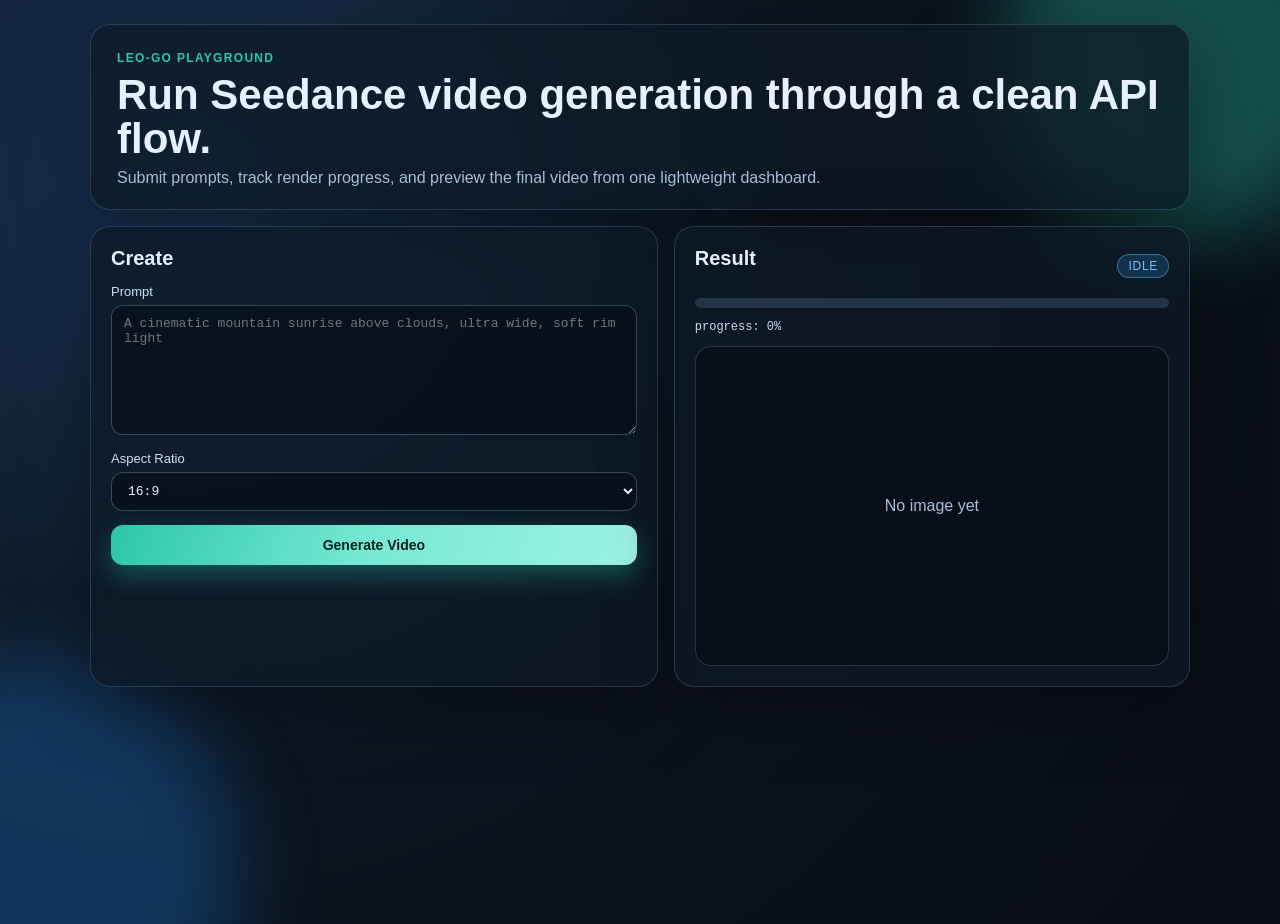
<file: static/index.html>
<!doctype html>
<html lang="en">
<head>
  <meta charset="UTF-8" />
  <meta name="viewport" content="width=device-width, initial-scale=1.0" />
  <title>leo-go studio</title>
  <link rel="stylesheet" href="/static/styles.css" />
</head>
<body>
  <div class="bg-orb bg-orb-a"></div>
  <div class="bg-orb bg-orb-b"></div>

  <main class="shell">
    <section class="hero card">
      <p class="kicker">Leo-Go Playground</p>
      <h1>Run Seedance video generation through a clean API flow.</h1>
      <p class="muted">Submit prompts, track render progress, and preview the final video from one lightweight dashboard.</p>
    </section>

    <section class="panel-grid">
      <article class="card form-card">
        <h2>Create</h2>
        <label for="prompt">Prompt</label>
        <textarea id="prompt" placeholder="A cinematic mountain sunrise above clouds, ultra wide, soft rim light"></textarea>

        <label for="ratio">Aspect Ratio</label>
        <select id="ratio">
          <option value="16:9">16:9</option>
          <option value="1:1">1:1</option>
          <option value="9:16">9:16</option>
          <option value="4:3">4:3</option>
          <option value="3:4">3:4</option>
        </select>

        <button id="runBtn">Generate Video</button>
        <p id="msg" class="muted small"></p>
      </article>

      <article class="card result-card">
        <div class="result-head">
          <h2>Result</h2>
          <span id="stateBadge" class="badge idle">idle</span>
        </div>

        <div class="progress-wrap">
          <div id="progressBar" class="progress-bar"></div>
        </div>
        <p id="progressText" class="mono">progress: 0%</p>

        <div class="preview" id="previewWrap">
          <p class="muted">No image yet</p>
        </div>
      </article>
    </section>
  </main>

  <script src="/static/app.js"></script>
</body>
</html>
</file>
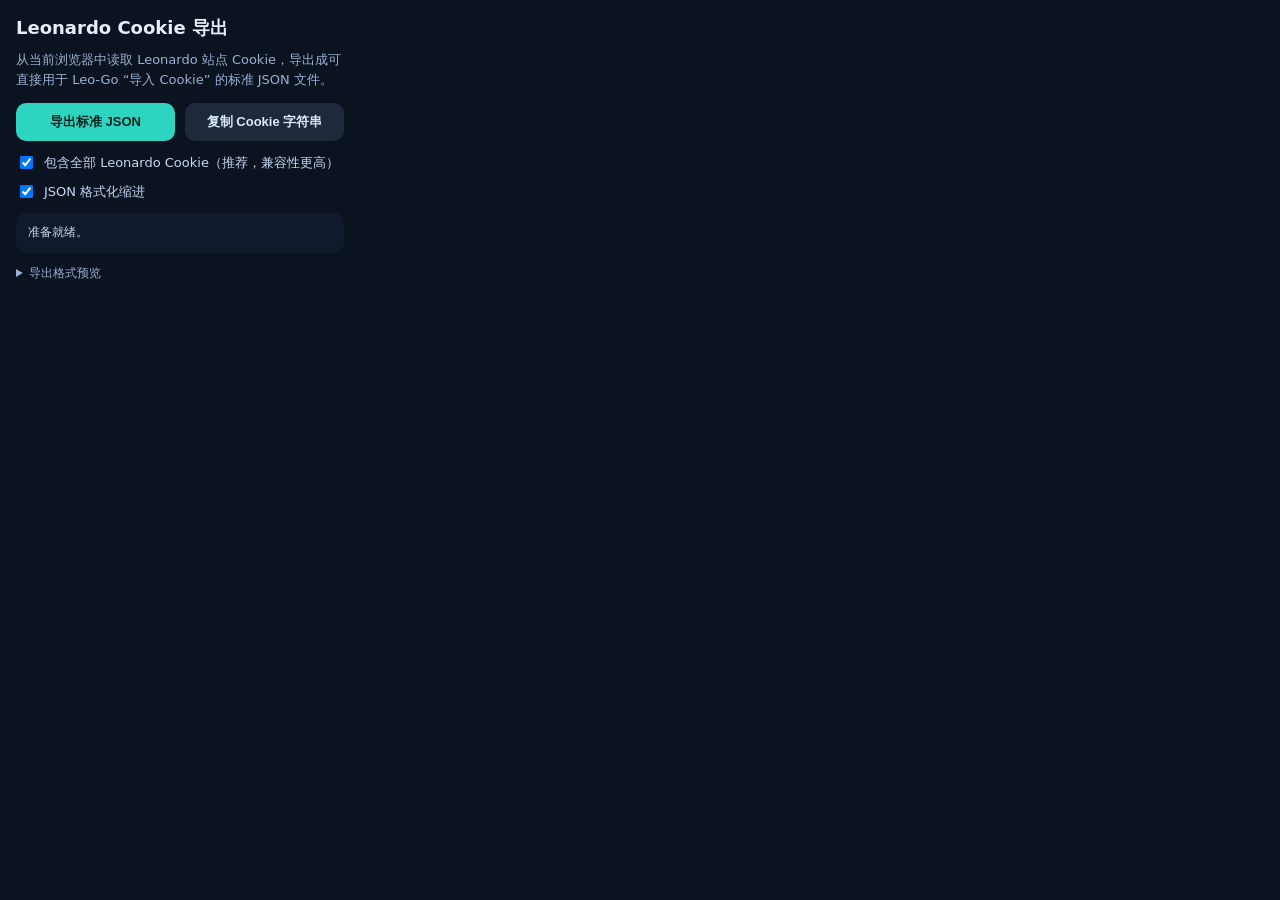
<file: browser-extension/leonardo-cookie-exporter/popup.html>
<!doctype html>
<html lang="zh-CN">
<head>
  <meta charset="UTF-8" />
  <meta name="viewport" content="width=device-width, initial-scale=1.0" />
  <title>Leonardo Cookie Exporter</title>
  <link rel="stylesheet" href="popup.css" />
</head>
<body>
  <main class="panel">
    <h1>Leonardo Cookie 导出</h1>
    <p class="desc">
      从当前浏览器中读取 Leonardo 站点 Cookie，导出成可直接用于 Leo-Go
      “导入 Cookie” 的标准 JSON 文件。
    </p>

    <div class="actions">
      <button id="exportJsonBtn" class="primary">导出标准 JSON</button>
      <button id="copyCookieBtn" class="secondary">复制 Cookie 字符串</button>
    </div>

    <label class="option">
      <input type="checkbox" id="includeAllCookies" checked />
      包含全部 Leonardo Cookie（推荐，兼容性更高）
    </label>

    <label class="option">
      <input type="checkbox" id="prettyJson" checked />
      JSON 格式化缩进
    </label>

    <div id="status" class="status">准备就绪。</div>

    <details class="help">
      <summary>导出格式预览</summary>
      <pre>{
  "cookie": "__Secure-better-auth.session_token=...; ..."
}</pre>
    </details>
  </main>

  <script src="popup.js"></script>
</body>
</html>
</file>
<file: static/styles.css>
:root {
  --bg: #0c141f;
  --card: rgba(13, 25, 38, 0.72);
  --card-border: rgba(142, 181, 221, 0.22);
  --text: #e7f1fd;
  --muted: #a8bfd8;
  --brand: #2cc7aa;
  --brand-2: #33a1ff;
  --danger: #e16068;
}

* {
  box-sizing: border-box;
}

body {
  margin: 0;
  min-height: 100vh;
  font-family: "Segoe UI", "PingFang SC", "Microsoft YaHei", sans-serif;
  background: radial-gradient(circle at 15% 20%, #163252 0%, #0c141f 45%, #070c14 100%);
  color: var(--text);
  overflow-x: hidden;
}

.bg-orb {
  position: fixed;
  border-radius: 50%;
  filter: blur(40px);
  opacity: 0.34;
  pointer-events: none;
}

.bg-orb-a {
  width: 360px;
  height: 360px;
  background: #2cc7aa;
  top: -120px;
  right: -80px;
}

.bg-orb-b {
  width: 420px;
  height: 420px;
  background: #1d79d1;
  left: -180px;
  bottom: -180px;
}

.shell {
  position: relative;
  width: min(1100px, calc(100vw - 32px));
  margin: 24px auto 36px;
  display: grid;
  gap: 16px;
}

.card {
  background: var(--card);
  border: 1px solid var(--card-border);
  border-radius: 20px;
  backdrop-filter: blur(10px);
  box-shadow: 0 20px 70px rgba(0, 0, 0, 0.35);
}

.hero {
  padding: 26px 26px 22px;
  animation: slideIn .45s ease-out;
}

.kicker {
  margin: 0;
  text-transform: uppercase;
  letter-spacing: 0.11em;
  color: var(--brand);
  font-size: 12px;
  font-weight: 800;
}

h1 {
  margin: 8px 0 8px;
  font-size: clamp(26px, 3.5vw, 42px);
  line-height: 1.05;
}

h2 {
  margin: 0 0 14px;
  font-size: 20px;
}

.muted {
  margin: 0;
  color: var(--muted);
}

.small {
  font-size: 13px;
}

.panel-grid {
  display: grid;
  grid-template-columns: 1.1fr 1fr;
  gap: 16px;
}

.form-card,
.result-card {
  padding: 20px;
}

label {
  display: block;
  margin: 12px 0 6px;
  font-size: 13px;
  color: #cce0f5;
}

textarea,
select {
  width: 100%;
  border: 1px solid rgba(165, 197, 230, 0.3);
  border-radius: 12px;
  background: rgba(7, 15, 25, 0.7);
  color: var(--text);
  font-family: Consolas, "SFMono-Regular", "Liberation Mono", monospace;
  font-size: 13px;
  padding: 10px 12px;
}

textarea {
  min-height: 130px;
  resize: vertical;
}

button {
  width: 100%;
  border: 0;
  border-radius: 12px;
  margin-top: 14px;
  padding: 12px 14px;
  cursor: pointer;
  font-weight: 800;
  font-size: 14px;
  color: #07211b;
  background: linear-gradient(110deg, var(--brand) 0%, #77e9d4 50%, #9ef3e4 100%);
  transition: transform .15s ease, box-shadow .15s ease;
  box-shadow: 0 10px 26px rgba(44, 199, 170, 0.35);
}

button:hover {
  transform: translateY(-1px);
}

.result-head {
  display: flex;
  justify-content: space-between;
  align-items: center;
}

.badge {
  font-size: 12px;
  border-radius: 999px;
  padding: 4px 10px;
  border: 1px solid;
  text-transform: uppercase;
  letter-spacing: 0.06em;
}

.badge.idle,
.badge.queued,
.badge.running {
  color: #76c2ff;
  border-color: rgba(82, 171, 236, 0.5);
  background: rgba(35, 97, 149, 0.35);
}

.badge.succeeded {
  color: #8bf8d2;
  border-color: rgba(78, 219, 172, 0.6);
  background: rgba(37, 116, 87, 0.45);
}

.badge.failed {
  color: #ffb4bc;
  border-color: rgba(225, 96, 104, 0.7);
  background: rgba(130, 33, 40, 0.42);
}

.progress-wrap {
  margin-top: 14px;
  width: 100%;
  height: 10px;
  border-radius: 999px;
  overflow: hidden;
  background: rgba(121, 157, 197, 0.22);
}

.progress-bar {
  width: 0;
  height: 100%;
  background: linear-gradient(90deg, var(--brand-2), var(--brand));
  transition: width .35s ease;
}

.mono {
  font-family: Consolas, "SFMono-Regular", "Liberation Mono", monospace;
  color: #c8daf0;
  font-size: 12px;
}

.preview {
  margin-top: 12px;
  min-height: 320px;
  border-radius: 16px;
  border: 1px solid rgba(165, 197, 230, 0.2);
  background: rgba(8, 14, 23, 0.75);
  display: grid;
  place-items: center;
  overflow: hidden;
}

.preview img {
  width: 100%;
  height: 100%;
  object-fit: cover;
}

@keyframes slideIn {
  from {
    opacity: 0;
    transform: translateY(8px);
  }
  to {
    opacity: 1;
    transform: translateY(0);
  }
}

@media (max-width: 900px) {
  .panel-grid {
    grid-template-columns: 1fr;
  }

  .preview {
    min-height: 240px;
  }
}
</file>
<file: browser-extension/leonardo-cookie-exporter/popup.css>
* {
  box-sizing: border-box;
}

body {
  margin: 0;
  font-family: "Segoe UI", system-ui, sans-serif;
  background: #0b1220;
  color: #e5eefc;
}

.panel {
  width: 360px;
  padding: 16px;
}

h1 {
  margin: 0 0 10px;
  font-size: 18px;
}

.desc {
  margin: 0 0 14px;
  color: #9db0d1;
  line-height: 1.5;
  font-size: 13px;
}

.actions {
  display: grid;
  grid-template-columns: 1fr 1fr;
  gap: 10px;
  margin-bottom: 12px;
}

button {
  border: 0;
  border-radius: 10px;
  padding: 10px 12px;
  cursor: pointer;
  font-size: 13px;
  font-weight: 600;
}

button.primary {
  background: #2dd4bf;
  color: #06221e;
}

button.secondary {
  background: #1e293b;
  color: #dbeafe;
}

button:disabled {
  opacity: 0.65;
  cursor: not-allowed;
}

.option {
  display: flex;
  align-items: center;
  gap: 8px;
  margin: 10px 0;
  color: #c8d7f2;
  font-size: 13px;
}

.status {
  margin-top: 12px;
  border-radius: 10px;
  background: #101a2d;
  color: #c8d7f2;
  padding: 10px 12px;
  font-size: 12px;
  line-height: 1.5;
  min-height: 40px;
}

.status.error {
  color: #fecaca;
  background: #32161d;
}

.status.success {
  color: #bbf7d0;
  background: #10251a;
}

.help {
  margin-top: 12px;
  color: #9db0d1;
  font-size: 12px;
}

.help summary {
  cursor: pointer;
  margin-bottom: 8px;
}

.help pre {
  white-space: pre-wrap;
  word-break: break-all;
  background: #09111d;
  padding: 10px;
  border-radius: 8px;
  margin: 0;
}
</file>
